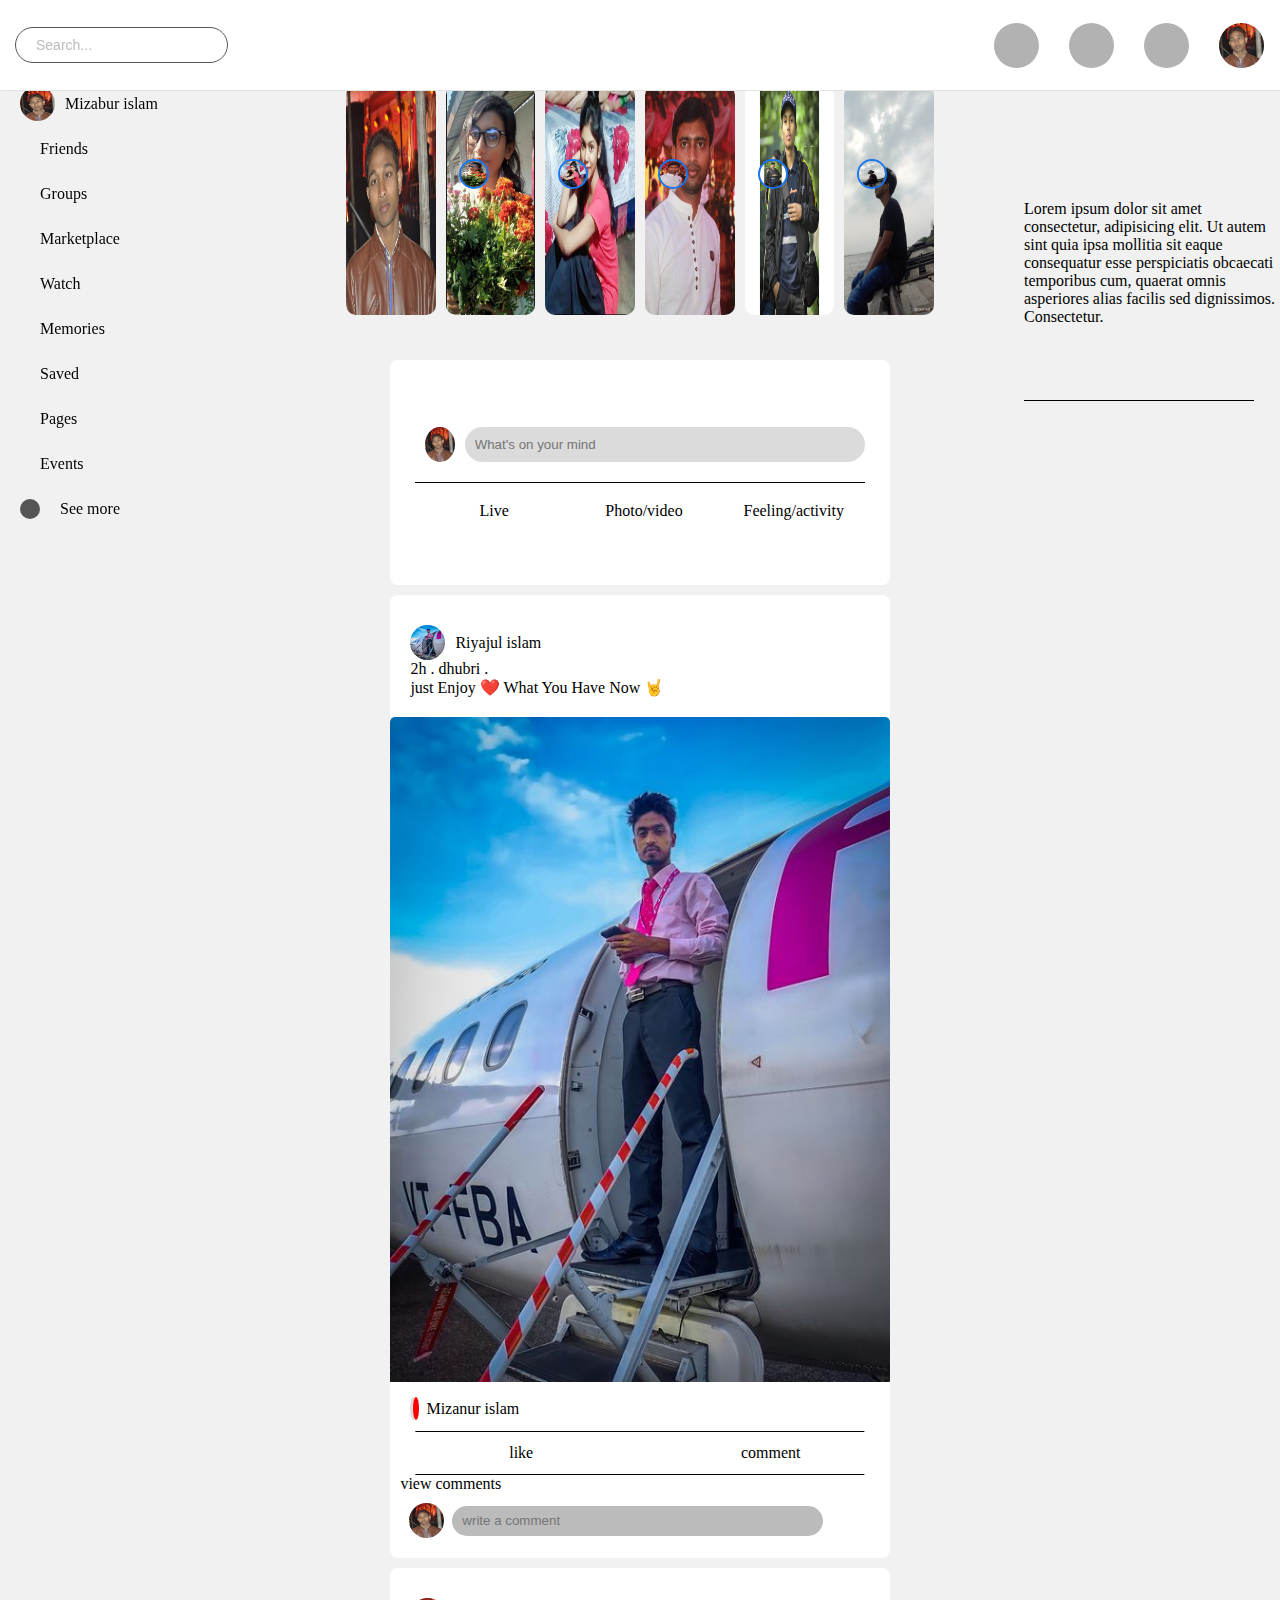
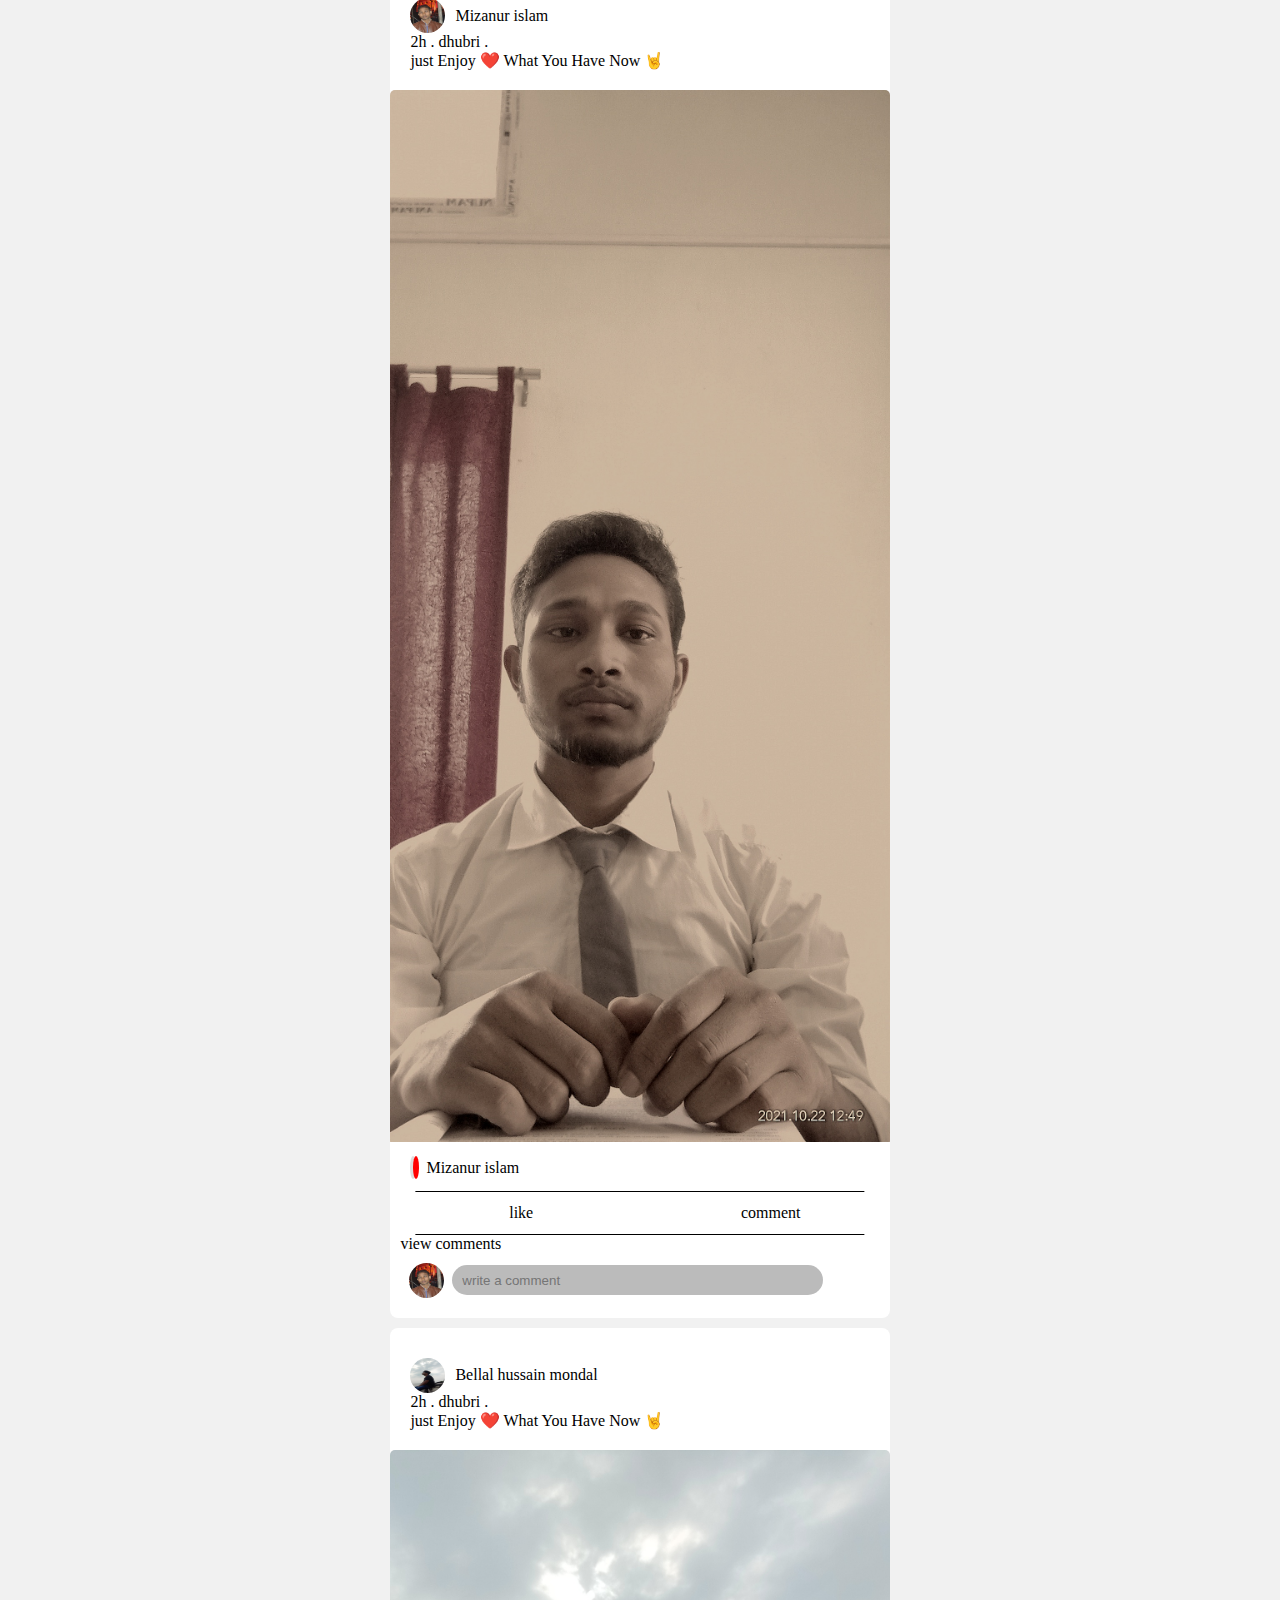
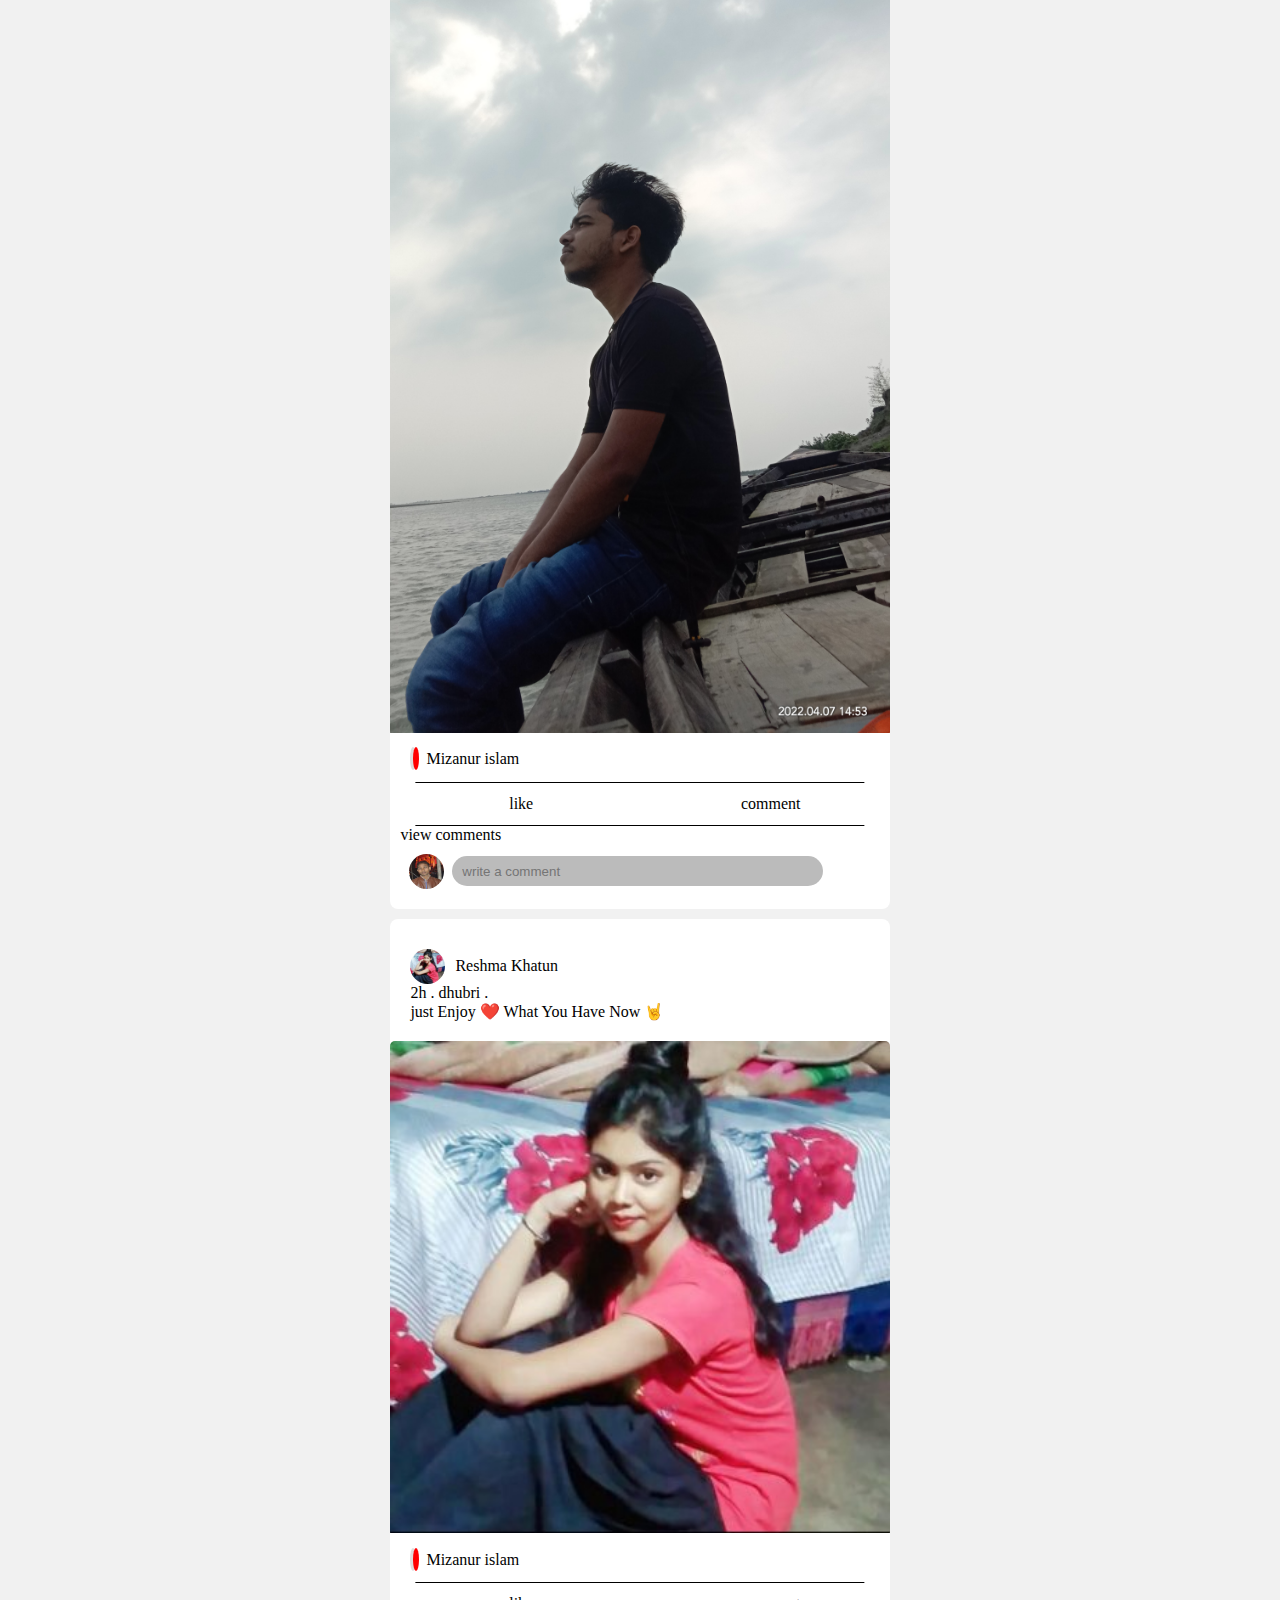
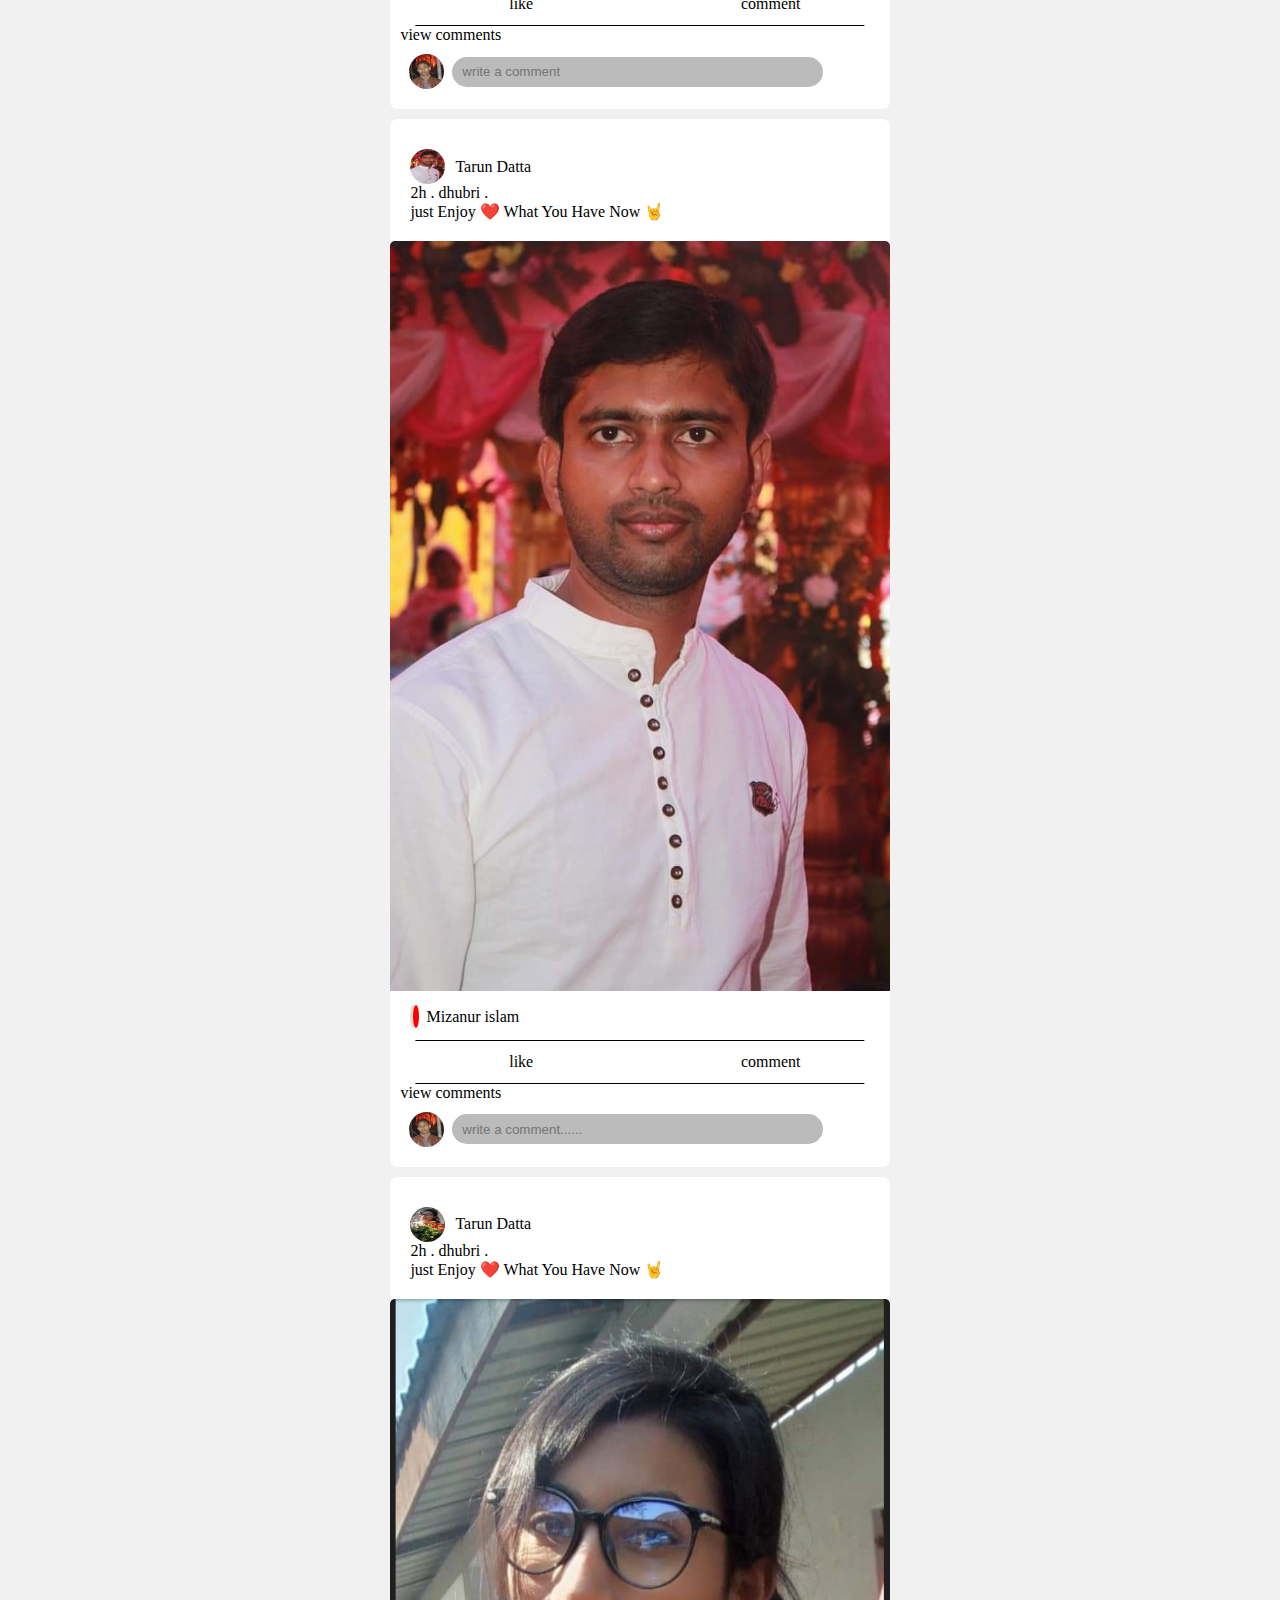
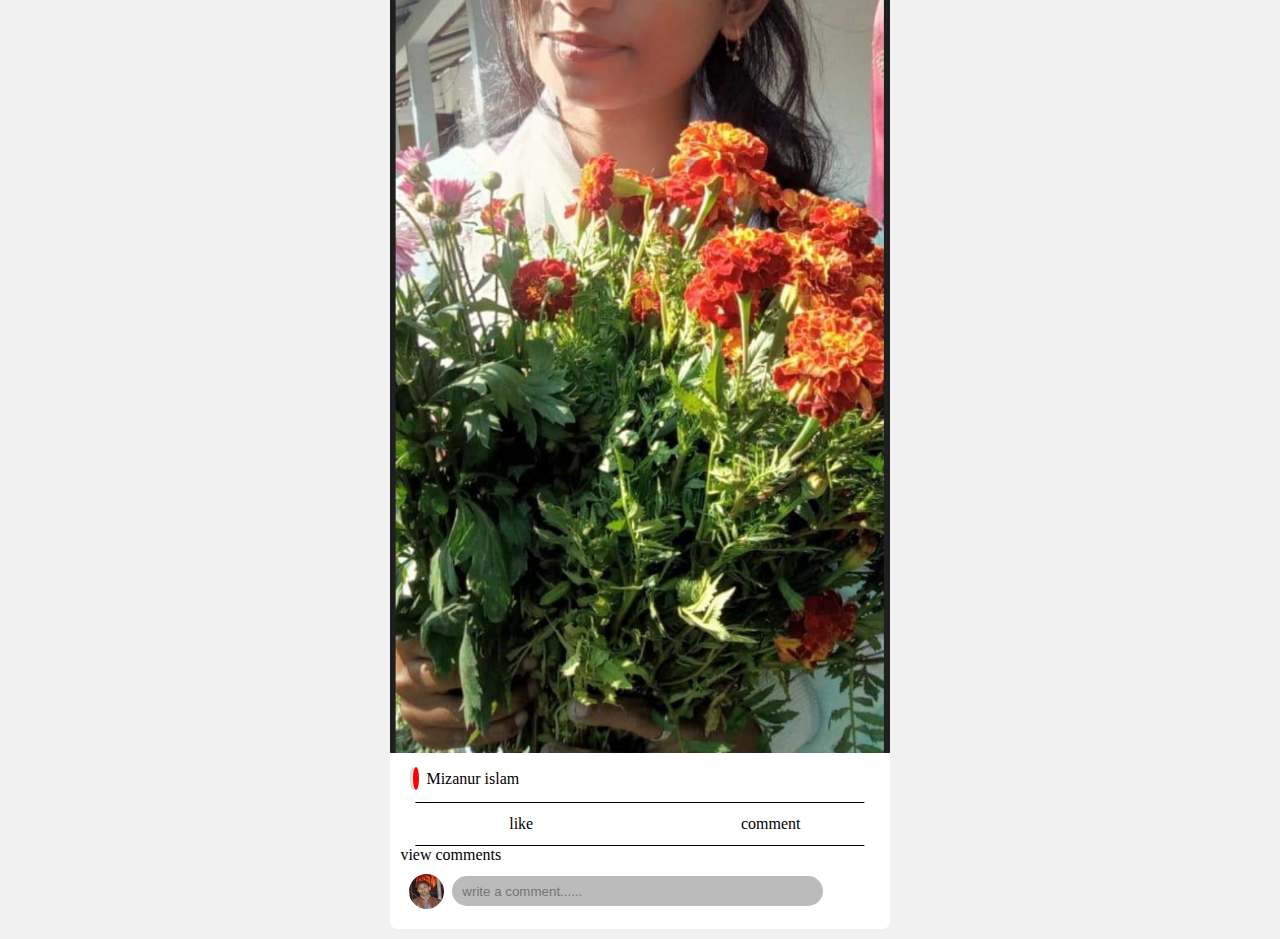
<file: index.html>
<!DOCTYPE html>
<html lang="en">
  <head>
    <meta charset="UTF-8" />
    <meta http-equiv="X-UA-Compatible" content="IE=edge" />
    <meta name="viewport" content="width=device-width, initial-scale=1.0" />
    <title>home - page</title>

    <!-- css link -->
    <link rel="stylesheet" href="css/home.css" />

    <!-- <link rel="stylesheet" href="https://cdnjs.cloudflare.com/ajax/libs/font-awesome/4.7.0/css/font-awesome.min.css"> -->
    <link
      rel="stylesheet"
      href="https://cdnjs.cloudflare.com/ajax/libs/font-awesome/6.1.1/css/all.min.css"
      integrity="sha512-KfkfwYDsLkIlwQp6LFnl8zNdLGxu9YAA1QvwINks4PhcElQSvqcyVLLD9aMhXd13uQjoXtEKNosOWaZqXgel0g=="
      crossorigin="anonymous"
      referrerpolicy="no-referrer"
    />
  </head>
  <body>
    <div class="header">
      <nav class="navbar">
        <div class="left-nav">
          <div class="logo">
            <a href=""><i class="fa-brands fa-facebook"></i>
            
          <img src="images/facebook logo.png" alt="">
        </a>
          </div>
          <div class="search-box">
            <form>
              <button type="submit">
                <i class="fa-solid fa-magnifying-glass"></i>
              </button>
              <input type="search" placeholder="Search..." />
            </form>
          </div>
        </div>
        <div class="mid-nav">
          <div class="mid-nav-menu-items">
            <div class="items" id="home">
              <a href=""><i class="fa fa-home" aria-hidden="true"></i></a
              ><span class="home-msg"></span>
            </div>
            <div class="items" id="watch">
              <a href=""
                ><i class="fa fa-television" aria-hidden="true"></i
                ><span class="watch-msg"></span
              ></a>
            </div>
            <div class="items" id="marketplace">
              <a href=""
                ><i class="fa fa-shopping-bag" aria-hidden="true"></i
                ><span class="mrkt-msg"></span
              ></a>
            </div>
            <div class="items" id="groups">
              <a href=""
                ><i class="fa fa-users" aria-hidden="true"></i
                ><span class="grp-msg"></span
              ></a>
            </div>
            <div class="items" id="gaming">
              <a href=""
                ><i class="fa fa-gamepad" aria-hidden="true"></i
                ><span class="gm-msg"></span
              ></a>
            </div>
          </div>
        </div>
        <div class="right-nav">
          <div class="right-nav-menu-items">
            <div class="item" id="menu"><i class="fa-solid fa-bars"></i></div>
            <div class="item" id="message">
              <i class="fa-solid fa-comment"></i>
            </div>
            <div class="item" id="ntf"><i class="fa-solid fa-bell"></i></div>
            <div class="item .profile" id="profile">
              <!-- <i class="fa-solid fa-user"></i> -->
              <img src="images/profile-3.jpg" alt="" />
            </div>
          </div>
        </div>
      </nav>
    </div>
    <main>
      <section class="left-side">
        <aside>
          <ul class="sd-items">
            <li class="lf-profile">
              <a href=""
                ><div class="pf-img">
                  <img src="images/profile-3.jpg" alt="mizanur islam" />
                </div>
                <span class="sd-pf-txt txt">Mizabur islam</span>
              </a>
            </li>
            <li class="items" id="">
              <a href="">
                <i class="fa-solid fa-user-group"></i>
                <span class="txt">Friends</span>
              </a>
            </li>
            <li class="items" id="">
              <a href="">
                <i class="fa-solid fa-users"></i>
                <span class="txt">Groups</span>
              </a>
            </li>
            <li class="items" id="">
              <a href="">
                <i class="fa fa-shopping-bag" aria-hidden="true"></i>
                <span class="txt">Marketplace</span>
              </a>
            </li>
            <li class="items" id="">
              <a href="">
                <i class="fa fa-television" aria-hidden="true"></i>
                <span class="txt">Watch</span>
              </a>
            </li>
            <li class="items" id="">
              <a href="">
                <i class="fa-solid fa-clock"></i>
                <span class="txt">Memories</span>
              </a>
            </li>
            <li class="items" id="">
              <a href="">
                <i class="fa-solid fa-bookmark"></i>
                <span class="txt">Saved</span>
              </a>
            </li>
            <li class="items" id="">
              <a href="">
                <i class="fa-solid fa-flag"></i>
                <span class="txt">Pages</span>
              </a>
            </li>
            <li class="items" id="">
              <a href="">
                <i class="fa-solid fa-calendar"></i>
                <span class="txt">Events</span>
              </a>
            </li>
            <li class="items" id="">
              <a href="">
                <i class="fa-solid fa-angle-down"></i>
                <span class="txt">See more</span>
              </a>
            </li>
          </ul>
        </aside>
      </section>

      <section id="home-section">
        <div class="stories">
          <div class="str-item">
            <a href=""
              ><img src="images/profile-3.jpg" alt="" />
              <div class="str-pf first"></div
            ></a>
          </div>
          <div class="str-item">
            <a href=""
              ><img src="images/profile2.jpg" alt="" />
              <div class="str-pf">
                <img src="images/profile2.jpg" alt="" /></div
            ></a>
          </div>
          <div class="str-item">
            <a href=""
              ><img src="images/profile3.jpg" alt="" />
              <div class="str-pf">
                <img src="images/profile3.jpg" alt="" /></div
            ></a>
          </div>
          <div class="str-item">
            <a href=""
              ><img src="images/profile4.jpg" alt="" />
              <div class="str-pf">
                <img src="images/profile4.jpg" alt="" /></div
            ></a>
          </div>
          <div class="str-item">
            <a href=""
              ><img src="images/profile5.jpg" alt="" />
              <div class="str-pf">
                <img src="images/profile5.jpg" alt="" /></div
            ></a>
          </div>
          <div class="str-item">
            <a href=""
              ><img src="images/profile6.jpg" alt="" />
              <div class="str-pf">
                <img src="images/profile6.jpg" alt="" /></div
            ></a>
          </div>
        </div>
        <div class="main-home">
          <div class="create-post">
            <div class="wrt-msg-tp">
              <div class="wrt-msg-tp-profile">
                <img src="images/profile-3.jpg" alt="" />
              </div>
              <span class="wrt-msg-tp-txt">
                <a href="">
                  <input type="text" placeholder="What's on your mind " /></a
              ></span>
              <a href=""><i class="fa-solid fa-file-image"></i></a>
            </div>

            <div class="hr"></div>
            <div class="post-ctgr">
              <div class="live post-ctgr-item">
                <a href=""
                  ><i class="fa-solid fa-eye"></i>
                  <span class="crt-pst-txt"> Live </span></a
                >
              </div>
              <div class="photo-video post-ctgr-item">
                <a href=""
                  ><i class="fa-solid fa-file-image"></i>
                  <span class="crt-pst-txt"> Photo/video </span></a
                >
              </div>
              <div class="emoji post-ctgr-item">
                <a href="">
                  <i class="fa-solid fa-face-laugh"></i>
                  <span class="crt-pst-txt"> Feeling/activity </span></a
                >
              </div>
            </div>
          </div>
          <div id="public-post" class="public-post">





            <div class="post">
              <div class="post-top-nav">
                <a href=""
                  ><div class="p-profile">
                    <img src="images/post1.jpg" alt="" />
                  </div>
                  <span class="profile-name"> Riyajul islam </span>
                </a>

                <div class="time">
                  2h . dhubri . <i class="fa-solid fa-gear"></i>
                </div>
                <div class="pst-msg">just Enjoy ❤️ What You Have Now 🤘</div>
              </div>

              <div class="post-body">
                <img src="images/post1.jpg" alt="" />
              </div>

              <div class="like-vw">
                <div class="icon">
                  <i class="fa-solid fa-thumbs-up"></i
                  ><i class="fa-solid fa-heart"></i>
                </div>
                <span class="liker-name"> Mizanur islam </span>
              </div>
              <div class="hr"></div>
              <div class="like-comment">
                <span class="like">
                  <i class="fa-solid fa-thumbs-up"></i
                  ><span class="like-txt">like</span>
                </span>
                <span class="comment">
                  <i class="fa-solid fa-message"></i
                  ><span class="comment-txt">comment</span>
                </span>
              </div>
              <div class="hr"></div>

              <div class="btm-comments">
                <a href="" class="view-comments">view comments</a>
                <div class="cmnt-profile">
                  <div class="p-profile">
                    <img src="images/profile-3.jpg" alt="" />
                  </div>
                  <input type="text" placeholder="write a comment" />
                </div>
              </div>
            </div>





            <div class="post">
              <div class="post-top-nav">
                <a href=""
                  ><div class="p-profile">
                    <img src="images/profile-3.jpg" alt="" />
                  </div>
                  <span class="profile-name"> Mizanur islam </span>
                </a>

                <div class="time">
                  2h . dhubri . <i class="fa-solid fa-gear"></i>
                </div>
                <div class="pst-msg">just Enjoy ❤️ What You Have Now 🤘</div>
              </div>

              <div class="post-body">
                <img src="images/post2.JPG" alt="" />
              </div>

              <div class="like-vw">
                <div class="icon">
                  <i class="fa-solid fa-thumbs-up"></i
                  ><i class="fa-solid fa-heart"></i>
                </div>
                <span class="liker-name"> Mizanur islam </span>
              </div>
              <div class="hr"></div>
              <div class="like-comment">
                <span class="like">
                  <i class="fa-solid fa-thumbs-up"></i
                  ><span class="like-txt">like</span>
                </span>
                <span class="comment">
                  <i class="fa-solid fa-message"></i
                  ><span class="comment-txt">comment</span>
                </span>
              </div>
              <div class="hr"></div>

              <div class="btm-comments">
                <a href="" class="view-comments">view comments</a>
                <div class="cmnt-profile">
                  <div class="p-profile">
                    <img src="images/profile-3.jpg" alt="" />
                  </div>
                  <input type="text" placeholder="write a comment" />
                </div>
              </div>
            </div>






            <div class="post">
              <div class="post-top-nav">
                <a href=""
                  ><div class="p-profile">
                    <img src="images/profile6.jpg" alt="" />
                  </div>
                  <span class="profile-name">Bellal hussain mondal</span>
                </a>

                <div class="time">
                  2h . dhubri . <i class="fa-solid fa-gear"></i>
                </div>
                <div class="pst-msg">just Enjoy ❤️ What You Have Now 🤘</div>
              </div>

              <div class="post-body">
                <img src="images/profile6.jpg" alt="" />
              </div>

              <div class="like-vw">
                <div class="icon">
                  <i class="fa-solid fa-thumbs-up"></i
                  ><i class="fa-solid fa-heart"></i>
                </div>
                <span class="liker-name"> Mizanur islam </span>
              </div>
              <div class="hr"></div>
              <div class="like-comment">
                <span class="like">
                  <i class="fa-solid fa-thumbs-up"></i
                  ><span class="like-txt">like</span>
                </span>
                <span class="comment">
                  <i class="fa-solid fa-message"></i
                  ><span class="comment-txt">comment</span>
                </span>
              </div>
              <div class="hr"></div>

              <div class="btm-comments">
                <a href="" class="view-comments">view comments</a>
                <div class="cmnt-profile">
                  <div class="p-profile">
                    <img src="images/profile-3.jpg" alt="" />
                  </div>
                  <input type="text" placeholder="write a comment" />
                </div>
              </div>
            </div>





            <div class="post">
              <div class="post-top-nav">
                <a href=""
                  ><div class="p-profile">
                    <img src="images/profile3.jpg" alt="" />
                  </div>
                  <span class="profile-name"> Reshma Khatun </span>
                </a>

                <div class="time">
                  2h . dhubri . <i class="fa-solid fa-gear"></i>
                </div>
                <div class="pst-msg">just Enjoy ❤️ What You Have Now 🤘</div>
              </div>

              <div class="post-body">
                <img src="images/profile3.jpg" alt="" />
              </div>

              <div class="like-vw">
                <div class="icon">
                  <i class="fa-solid fa-thumbs-up"></i
                  ><i class="fa-solid fa-heart"></i>
                </div>
                <span class="liker-name"> Mizanur islam </span>
              </div>
              <div class="hr"></div>
              <div class="like-comment">
                <span class="like">
                  <i class="fa-solid fa-thumbs-up"></i
                  ><span class="like-txt">like</span>
                </span>
                <span class="comment">
                  <i class="fa-solid fa-message"></i
                  ><span class="comment-txt">comment</span>
                </span>
              </div>
              <div class="hr"></div>

              <div class="btm-comments">
                <a href="" class="view-comments">view comments</a>
                <div class="cmnt-profile">
                  <div class="p-profile">
                    <img src="images/profile-3.jpg" alt="" />
                  </div>
                  <input type="text" placeholder="write a comment" />
                </div>
              </div>
            </div>








            <div class="post">
              <div class="post-top-nav">
                <a href=""
                  ><div class="p-profile">
                    <img src="images/profile4.jpg" alt="" />
                  </div>
                  <span class="profile-name"> Tarun Datta </span>
                </a>

                <div class="time">
                  2h . dhubri . <i class="fa-solid fa-gear"></i>
                </div>
                <div class="pst-msg">just Enjoy ❤️ What You Have Now 🤘</div>
              </div>

              <div class="post-body">
                <img src="images/profile4.jpg" alt="" />
              </div>

              <div class="like-vw">
                <div class="icon">
                  <i class="fa-solid fa-thumbs-up"></i
                  ><i class="fa-solid fa-heart"></i>
                </div>
                <span class="liker-name"> Mizanur islam </span>
              </div>
              <div class="hr"></div>
              <div class="like-comment">
                <span class="like">
                  <i class="fa-solid fa-thumbs-up"></i
                  ><span class="like-txt">like</span>
                </span>
                <span class="comment">
                  <i class="fa-solid fa-message"></i
                  ><span class="comment-txt">comment</span>
                </span>
              </div>
              <div class="hr"></div>

              <div class="btm-comments">
                <a href="" class="view-comments">view comments</a>
                <div class="cmnt-profile">
                  <div class="p-profile">
                    <img src="images/profile-3.jpg" alt="" />
                  </div>
                  <input type="text" placeholder="write a comment......" />
                </div>
              </div>
            </div>






            <div class="post">
              <div class="post-top-nav">
                <a href=""
                  ><div class="p-profile">
                    <img src="images/profile2.jpg" alt="" />
                  </div>
                  <span class="profile-name"> Tarun Datta </span>
                </a>

                <div class="time">
                  2h . dhubri . <i class="fa-solid fa-gear"></i>
                </div>
                <div class="pst-msg">just Enjoy ❤️ What You Have Now 🤘</div>
              </div>

              <div class="post-body">
                <img src="images/profile2.jpg" alt="" />
              </div>

              <div class="like-vw">
                <div class="icon">
                  <i class="fa-solid fa-thumbs-up"></i
                  ><i class="fa-solid fa-heart"></i>
                </div>
                <span class="liker-name"> Mizanur islam </span>
              </div>
              <div class="hr"></div>
              <div class="like-comment">
                <span class="like">
                  <i class="fa-solid fa-thumbs-up"></i
                  ><span class="like-txt">like</span>
                </span>
                <span class="comment">
                  <i class="fa-solid fa-message"></i
                  ><span class="comment-txt">comment</span>
                </span>
              </div>
              <div class="hr"></div>

              <div class="btm-comments">
                <a href="" class="view-comments">view comments</a>
                <div class="cmnt-profile">
                  <div class="p-profile">
                    <img src="images/profile-3.jpg" alt="" />
                  </div>
                  <input type="text" placeholder="write a comment......" />
                </div>
              </div>
            </div>
          </div>
        </div>
      </section>

      <!-- right-side-->
      <section id="right-sd">
        <div class="sponser">
              <a href="" class="spnser-item">
                <div class="spnsr-pic">
                      
                </div>
                <div class="spnsr-dspt">
                    Lorem ipsum dolor sit amet consectetur, adipisicing elit. Ut autem sint quia ipsa mollitia sit eaque consequatur esse perspiciatis obcaecati temporibus cum, quaerat omnis asperiores alias facilis sed dignissimos. Consectetur.
                </div>
              </a>
        </div>
        <div class="hr">
            
        </div>
      </section>
    </main>
  </body>
</html>
</file>
<file: css/home.css>
*{
    padding: 0;
    margin: 0;
    box-sizing: border-box;
}
a{
  color: black;
  text-decoration: none;
}
body{
    height: 100%;
    min-height: 100vh;
    width: 100%;
    background: rgb(241, 241, 241);
}

.hr{
  height: 1px;
  width: 90%;
  background-color: black;
}

/* profile */


.header{
    height: 10vh;
    width: 100%;
    top: 0;
    position: fixed;
    z-index: 1000;
    /* background: rgb(241, 241, 241); */
    background: #ffffff;
    border: 1px solid white;
    box-shadow: 1px 1px rgb(228, 227, 227);
}
.navbar{
    height: 100%;
    width: 100%;
    display: flex;
    justify-content: space-between;
    align-items: center;
}
.header .navbar .left-nav{
   display: flex;
   align-items: center;
   justify-content: center;
}
.left-nav .logo a{
    font-size: 40px;
    margin: 0px 7px;
}

.navbar .left-nav .logo a img{
  display: none;
}
.search-box form {
    color: #555;
    display: flex;
    padding: 2px;
    border: 1px solid currentColor;
    border-radius: 80px;
  }
  .search-box form button{
    border: none;
    border-radius: 50%;
    margin-left: 10px;
    background: none;
  }
  input[type="search"] {
    border: none;
    background: transparent;
    margin: 0;
    padding: 7px 8px;
    font-size: 14px;
    color: inherit;
    /* border: 1px solid transparent; */
    border: none;
    border-radius: 50px;
    /* border-radius: inherit; */
  }
 
  
  input[type="search"]::placeholder {
    color: #bbb;
  }
  input[type="submit"]::placeholder {
    border:transparent;
  }



.header .navbar .mid-nav .mid-nav-menu-items{
   display: flex;
}

.header .navbar .mid-nav .mid-nav-menu-items .items a{
  position: relative;
   display: flex;
   margin: 0px 20px;
   padding: 15px 30px;
   /* background: red; */
   
}

.header .navbar .mid-nav .mid-nav-menu-items .items .fa{
  font-size: 21px;
 }


.header .navbar .mid-nav .mid-nav-menu-items .items a:hover{
   background: rgb(233, 231, 231);
   border-radius: 6px;
   
}
/* .header .navbar .mid-nav .mid-nav-menu-items .items:hover .home-msg::before{
   content: "home";
   position: relative;
   margin-top: 80px;
   height: 100%;
   width: 100%;
   z-index: 1000;
   
} */

.header .navbar .right-nav .right-nav-menu-items{
  display: flex;
}
.header .navbar .right-nav .right-nav-menu-items .item{
  height: 45px;
  width: 45px;
  margin: 15px;
  display: flex;
  justify-content: center;
  align-items: center;
  padding: 10px 10px;
  background: rgb(179, 178, 178);
  border: none;
  border-radius: 50%;
}
.header .navbar .right-nav .right-nav-menu-items .item:hover{
  background: rgb(156, 156, 156);
}
.header .navbar .right-nav .right-nav-menu-items .item .fa-solid{
 font-size: 18px;
}
.right-nav .right-nav-menu-items #profile{
  height: 45px;
  width: 45px;
  overflow: hidden;
  cursor: pointer;
}
.right-nav .right-nav-menu-items #profile img{
  height: 60px;
  width: 60px;
  border-radius: 50%;
}
main{
  display: flex;
}
.left-side{
  position: absolute;
  height: 100%;
  min-height: 90vh;
  width: 20vw;
  background: rgba(241, 241, 241, 0.8);
  top: 80px;
  position: fixed;
}
ul li{
  margin-left: 10px;
  margin-top: 2px;
  /* width: 90%; */
 padding: 4px 10px;
 border-top-left-radius: 8px;
 border-bottom-left-radius: 8px;
}
ul li a{
  height: 35px;
  /* width: 35px; */
  border: none;
  overflow: hidden;
  width: 90%;
  display: flex;
  align-items: center;
}

ul li a .txt{
  margin-left: 20px;
}

.sd-items .lf-profile a{
  width: 90%;
  display: flex;
  /* justify-content: space-evenly; */
  align-items: center;
}
.sd-items .lf-profile a .pf-img{
  height: 35px;
  width: 35px;
  background: red;
  border: none;
  border-radius: 50%;
  overflow: hidden;
}
.sd-items .lf-profile a .pf-img img{
  height: 40px;
  width: 40px;
}
.lf-profile a .txt{
  margin-left: 10px;
}

ul li:hover{
  background: rgb(180, 179, 179);
}

ul li a .fa-angle-down{
  height: 20px;
  width: 20px;
  background: #555;
  display: flex;
  justify-content: center;
  align-items: center;
  border-radius: 50%;
}


/* home section styling */
#home-section{
  height: 100%;
  width: 60vw;
  margin-top: 50px;
  margin-left: 20vw;
  position: relative;
  display: flex;
  flex-direction: column;
  justify-content: center;
  align-items: center;
}

/* story section styling */
   
   #home-section .stories{
    height: 30vh;
  width: 100%;
  /* background: red; */
  margin: 15px 0px;
  display: flex;
  justify-content: center;
  align-items: center;
   }
   #home-section .stories .str-item{
     height: 85%;
     width: 7vw;
     background: whitesmoke;
     margin: 0px 5px;
     border-radius: 10px;
     overflow: hidden;
   }
   

   #home-section .stories .str-item:hover img{
    transform: scale(1.2);
    transition: all 0.4s ease-in-out;
   }



   #home-section .stories .str-item img{
    height: 100%;
    width: 100%;
   }

   .str-item .str-pf{
    height: 30px;
    width: 30px;
    /* background: red; */
    position: absolute;
    margin-top: -160px;
    margin-left: 13px;
    border: 2px solid #1877f2;
    border-radius: 50%;
    overflow: hidden;
   }

   .str-item .str-pf img{
    height: 29px;
    width: 29px;
   }

   .str-item .first{
    display: none;
   }





   /* right side styling */



/* main home section */
.main-home{
  height: 100%;
  width: 65%;
  /* background-color: red; */
}
.create-post{
  height: 25vh;
  width: 100%;
  background: #ffffff;
  margin: 10px 0px;
  border-radius: 8px;
  display: flex;
  flex-direction: column;
  align-items: center;
  justify-content: center;
}

.create-post .wrt-msg-tp{
  width: 90%;
  display: flex;
  justify-content: space-evenly;
  align-items: center;
  text-align: center;
  margin: 10px;
}
.create-post .wrt-msg-tp .wrt-msg-tp-profile{
  height: 35px;
  width: 35px;
  /* background: red; */
  border-radius: 50%;
overflow: hidden;
margin: 10px;
}

.create-post .wrt-msg-tp .wrt-msg-tp-profile img{
  height: 100%;
  width: 100%;
}

.create-post .wrt-msg-tp input{
  height: 35px;
  width: 400px;
  border: transparent;
  background: rgb(219, 219, 219);
  border-radius: 50px;
  padding: 0px 10px;
}
.post-ctgr{
  display: flex;
  width: 90%;
  /* background: red; */
}
.post-ctgr .post-ctgr-item{
  height: 35px;
  width: 14vw;
  /* background: rgb(161, 57, 57); */
  margin: 10px 0px;
  border-radius: 5px;
  display: flex;
  justify-content: center;
  align-items: center;
  overflow: hidden;
}
.post-ctgr .post-ctgr-item i{
  color: red;
  font-size: large;
  font-weight: 500;
  margin: 0px 4px;
}

.post-ctgr .post-ctgr-item:hover{
  background: rgb(221, 220, 220);
  transition: all 0.4s ease-in-out;
}



/* public post */
.public-post .post{
  height: 100%;
  width: 100%;
  background: white;
  margin: 10px 0px;
  border-radius: 8px;
  padding: 10px 0px;
}


.post-top-nav{
  padding: 20px 20px;
}


/* public profile */
.post-top-nav .p-profile{
  height: 35px;
  width: 35px;
  border-radius: 50%;
  background-color: red;
  overflow: hidden;
 }
 .post-top-nav a{
  display: flex;
  /* justify-content: ; */
  align-items: center;
 }
 .post-top-nav .p-profile img{
  height: 100%;
  width: 100%;
  /* overflow: hidden; */
 }

 .post-top-nav a .profile-name{
  margin: 0px 10px;
  font-weight: 500;
 }


 .post .post-body{
  height: 100%;
  width: 100%;
  overflow: hidden;
  border-radius: 5px;
  /* background: red; */
 }
 .post .post-body img{
  height: 100%;
  width: 100%;
  /* margin-top: -400px; */
 }

 .like-vw{
  height: 5vh;
  width: 100%;
  display: flex;
  justify-content: left;
  align-items: center;
 }
 .like-vw .icon i{
  margin: 2px;
  padding:3px;
  background: rgb(223, 221, 221);
  border-radius: 50%;
 }

 .like-vw .icon .fa-heart{
  color: white;
  background: red;
  margin-left: -5px;
  z-index: 9999;
 }
 .like-vw .icon .fa-thumbs-up{
   margin-left: 20px;
   z-index: 1000;
 }


 .like-vw .liker-name{
  margin: 0px 5px;
 }


 .public-post .post .hr{
  margin-left: 50%;
  transform: translateX(-50%);
 }

 .like-comment{
  display: flex;
  justify-content: space-around;
  padding: 2px 0px;
 }

 .like{
  width: 45%;
  padding: 10px 0px;
  display: flex;
  justify-content: center;
  align-items: center;
  border-radius: 4px;
 }

 .comment{
  width: 45%;
  padding: 10px 0px;
  display: flex;
  justify-content: center;
  align-items: center;
  border-radius: 4px;
 }

 .like i{
  align-items: center;
  margin: 0px 6px;
 }

 .comment i{
  text-align: center;
  align-items: center;
  margin: 0px 6px;
 }
 .like:hover{
  background: #bbb;
 }
 .comment:hover{
  background: #bbb;
 }

.btm-comments{
  margin: 0px 10px;
}
 .btm-comments .p-profile{
  height: 35px;
  width: 35px;
  border-radius: 50%;
  /* background-color: red; */
  overflow: hidden;
 }

 .btm-comments .p-profile img{
  height: 100%;
  width: 100%;
 }

 .cmnt-profile{
  display: flex;
  align-items: center;
  justify-content: space-evenly;
  width: 90%;
  margin: 10px 0px;
  /* background: red; */
 }


 .cmnt-profile input{
  height: 30px;
  width: 86%;
  border-radius: 50px;
  padding: 0px 10px;
  background: #bbb;
  border: none;
 }
 #right-sd{
  height: 100vh;
  width: 20vw;
  margin-top: 200px;
  /* background: yellow; */
  /* position: relative; */

}
#right-sd .sponser{
       height: 200px;
       width: 100%;
       /* background: red; */
       /* position: absolute; */
}
.sponser a{
  height: 90px;
  width: 90px;
  background: red;
  z-index: 1000;
}






/* mobile view  */
@media only screen and (max-width : 400px){
  .header{
    width: 100%;
    height: 10vh;
  }
.navbar{
  height: 100%;
  width: 100%;
  display: block;
  justify-content: center;
  align-items: center;
  overflow: hidden;
}

.left-side{
  display: none;
}
.navbar .left-nav{
  width: 100%;

  justify-content: space-between;
}
.navbar .left-nav .logo a{
  font-size: 0px;
}
.navbar .left-nav{
    /* background: red; */
    height: 30px;
}
.navbar .left-nav .logo a img{
  display: block;
  font-size: 40px;
  height: 27px;
}
.navbar .left-nav .logo a .fa-brands{
  display: none;
}
.navbar form{
  border-radius: 50%;
  height: 30px;
  display: flex;
  justify-content: center;
  align-items: center;
  border: none;
}
.navbar input{
  display: none;
}
.search-box form button{
  border: 1px solid black;
  height: 20px;
  width: 20px;
  margin-left: 200px;
}
.navbar .right-nav{
  display: none
  ;
}

.header .navbar .mid-nav .mid-nav-menu-items .items a{
  position: relative;
   display: flex;
   margin: 0px 24px;
   padding: 1px 0px;
   /* background: red; */
   
}

.header .navbar .mid-nav .mid-nav-menu-items .items .fa{
  font-size: 15px;
 }
 #right-sd{
  display: none;
 }
 .stories .str-item:nth-child(4){
  display: none;
 }
 .stories .str-item:nth-child(5){
  display: none;
 }
 .stories .str-item:nth-child(6){
  display: none;
 }
 #home-section .stories{
  width: 100%;
 }


 #home-section .stories{
  height: 25vh;
width: 100%;
/* background: red; */
margin: 25px 0px;
padding: 0px 0px;
display: flex;
justify-content: center;
align-items: center;
 }
 #home-section .stories .str-item{
  height: 85%;
  width: 35vw;
  background: whitesmoke;
  margin: 0px 5px;
  border-radius: 10px;
  overflow: hidden;
}
.str-item .str-pf{
  height: 20px;
  width: 20px;
  margin-top: -130px;
  margin-left: 5px;
 }

 .main-home{
  width: 100%;
  height: 100% 
}
.main-home .create-post{
  width: 70vw;
  height: 100%;
  margin-left: 0px;
}
.create-post .wrt-msg-tp{
  width: 100%;
}
.create-post .wrt-msg-tp .wrt-msg-tp-profile{
  width: 20px;
  height: 20px;
}
.wrt-msg-tp .wrt-msg-tp-txt a input{
  width: 100%;
  height: 20px;
}
.wrt-msg-tp .wrt-msg-tp-txt a input::placeholder{
  /* width: 100%;
  height: 20px; */
  font-size: 10px;
}

.create-post .hr{
 display: none;
}

.post-ctgr .post-ctgr-item{
  /* height: 20px;
  width: 100%; */
  display: none;
}
.post-ctgr .post-ctgr-item a i,span{
 font-size: 10px;
}
.wrt-msg-tp-txt a i{
  color: red;
  margin: 10px;
}
.public-post .post{
  width: 70vw;
}

}
@media only screen and (max-width : 500px){
  .header{
    width: 100%;
    height: 10vh;
  }
.navbar{
  height: 100%;
  width: 100%;
  display: block;
  justify-content: center;
  align-items: center;
  overflow: hidden;
}

.left-side{
  display: none;
}
.navbar .left-nav{
  width: 100%;

  justify-content: space-between;
}
.navbar .left-nav .logo a{
  font-size: 0px;
}
.navbar .left-nav{
    /* background: red; */
    height: 30px;
}
.navbar .left-nav .logo a img{
  display: block;
  font-size: 40px;
  height: 27px;
}
.navbar .left-nav .logo a .fa-brands{
  display: none;
}
.navbar form{
  border-radius: 50%;
  height: 30px;
  display: flex;
  justify-content: center;
  align-items: center;
  border: none;
}
.navbar input{
  display: none;
}
.search-box form button{
  border: 1px solid black;
  height: 20px;
  width: 20px;
  margin-left: 200px;
}
.navbar .right-nav{
  display: none
  ;
}

.header .navbar .mid-nav .mid-nav-menu-items .items a{
  position: relative;
   display: flex;
   margin: 0px 24px;
   padding: 1px 0px;
   /* background: red; */
   
}

.header .navbar .mid-nav .mid-nav-menu-items .items .fa{
  font-size: 15px;
 }
 #right-sd{
  display: none;
 }
 .stories .str-item:nth-child(4){
  display: none;
 }
 .stories .str-item:nth-child(5){
  display: none;
 }
 .stories .str-item:nth-child(6){
  display: none;
 }
 #home-section .stories{
  width: 100%;
 }


 #home-section .stories{
  height: 25vh;
width: 100%;
/* background: red; */
margin: 25px 0px;
padding: 0px 0px;
display: flex;
justify-content: center;
align-items: center;
 }
 #home-section .stories .str-item{
  height: 85%;
  width: 35vw;
  background: whitesmoke;
  margin: 0px 5px;
  border-radius: 10px;
  overflow: hidden;
}
.str-item .str-pf{
  height: 20px;
  width: 20px;
  margin-top: -130px;
  margin-left: 5px;
 }

 .main-home{
  width: 100%;
  height: 100% 
}
.main-home .create-post{
  width: 70vw;
  height: 100%;
  margin-left: 0px;
}
.create-post .wrt-msg-tp{
  width: 100%;
}
.create-post .wrt-msg-tp .wrt-msg-tp-profile{
  width: 20px;
  height: 20px;
}
.wrt-msg-tp .wrt-msg-tp-txt a input{
  width: 100%;
  height: 20px;
}
.wrt-msg-tp .wrt-msg-tp-txt a input::placeholder{
  /* width: 100%;
  height: 20px; */
  font-size: 10px;
}

.create-post .hr{
 display: none;
}

.post-ctgr .post-ctgr-item{
  /* height: 20px;
  width: 100%; */
  display: none;
}
.post-ctgr .post-ctgr-item a i,span{
 font-size: 10px;
}
.wrt-msg-tp-txt a i{
  color: red;
  margin: 10px;
}
.public-post .post{
  width: 70vw;
}

}
@media only screen and (max-width : 600px){
  .header{
    width: 100%;
    height: 10vh;
  }
.navbar{
  height: 100%;
  width: 100%;
  display: block;
  justify-content: center;
  align-items: center;
  overflow: hidden;
}

.left-side{
  display: none;
}
.navbar .left-nav{
  width: 100%;

  justify-content: space-between;
}
.navbar .left-nav .logo a{
  font-size: 0px;
}
.navbar .left-nav{
    /* background: red; */
    height: 30px;
}
.navbar .left-nav .logo a img{
  display: block;
  font-size: 40px;
  height: 27px;
}
.navbar .left-nav .logo a .fa-brands{
  display: none;
}
.navbar form{
  border-radius: 50%;
  height: 30px;
  display: flex;
  justify-content: center;
  align-items: center;
  border: none;
}
.navbar input{
  display: none;
}
.search-box form button{
  border: 1px solid black;
  height: 20px;
  width: 20px;
  margin-left: 200px;
}
.navbar .right-nav{
  display: none
  ;
}

.header .navbar .mid-nav .mid-nav-menu-items .items a{
  position: relative;
   display: flex;
   margin: 0px 24px;
   padding: 1px 0px;
   /* background: red; */
   
}

.header .navbar .mid-nav .mid-nav-menu-items .items .fa{
  font-size: 15px;
 }
 #right-sd{
  display: none;
 }
 .stories .str-item:nth-child(4){
  display: none;
 }
 .stories .str-item:nth-child(5){
  display: none;
 }
 .stories .str-item:nth-child(6){
  display: none;
 }
 #home-section .stories{
  width: 100%;
 }


 #home-section .stories{
  height: 25vh;
width: 100%;
/* background: red; */
margin: 25px 0px;
padding: 0px 0px;
display: flex;
justify-content: center;
align-items: center;
 }
 #home-section .stories .str-item{
  height: 85%;
  width: 35vw;
  background: whitesmoke;
  margin: 0px 5px;
  border-radius: 10px;
  overflow: hidden;
}
.str-item .str-pf{
  height: 20px;
  width: 20px;
  margin-top: -130px;
  margin-left: 5px;
 }

 .main-home{
  width: 100%;
  height: 100% 
}
.main-home .create-post{
  width: 70vw;
  height: 100%;
  margin-left: 0px;
}
.create-post .wrt-msg-tp{
  width: 100%;
}
.create-post .wrt-msg-tp .wrt-msg-tp-profile{
  width: 20px;
  height: 20px;
}
.wrt-msg-tp .wrt-msg-tp-txt a input{
  width: 100%;
  height: 20px;
}
.wrt-msg-tp .wrt-msg-tp-txt a input::placeholder{
  /* width: 100%;
  height: 20px; */
  font-size: 10px;
}

.create-post .hr{
 display: none;
}

.post-ctgr .post-ctgr-item{
  /* height: 20px;
  width: 100%; */
  display: none;
}
.post-ctgr .post-ctgr-item a i,span{
 font-size: 10px;
}
.wrt-msg-tp-txt a i{
  color: red;
  margin: 10px;
}
.public-post .post{
  width: 70vw;
}

}
</file>
